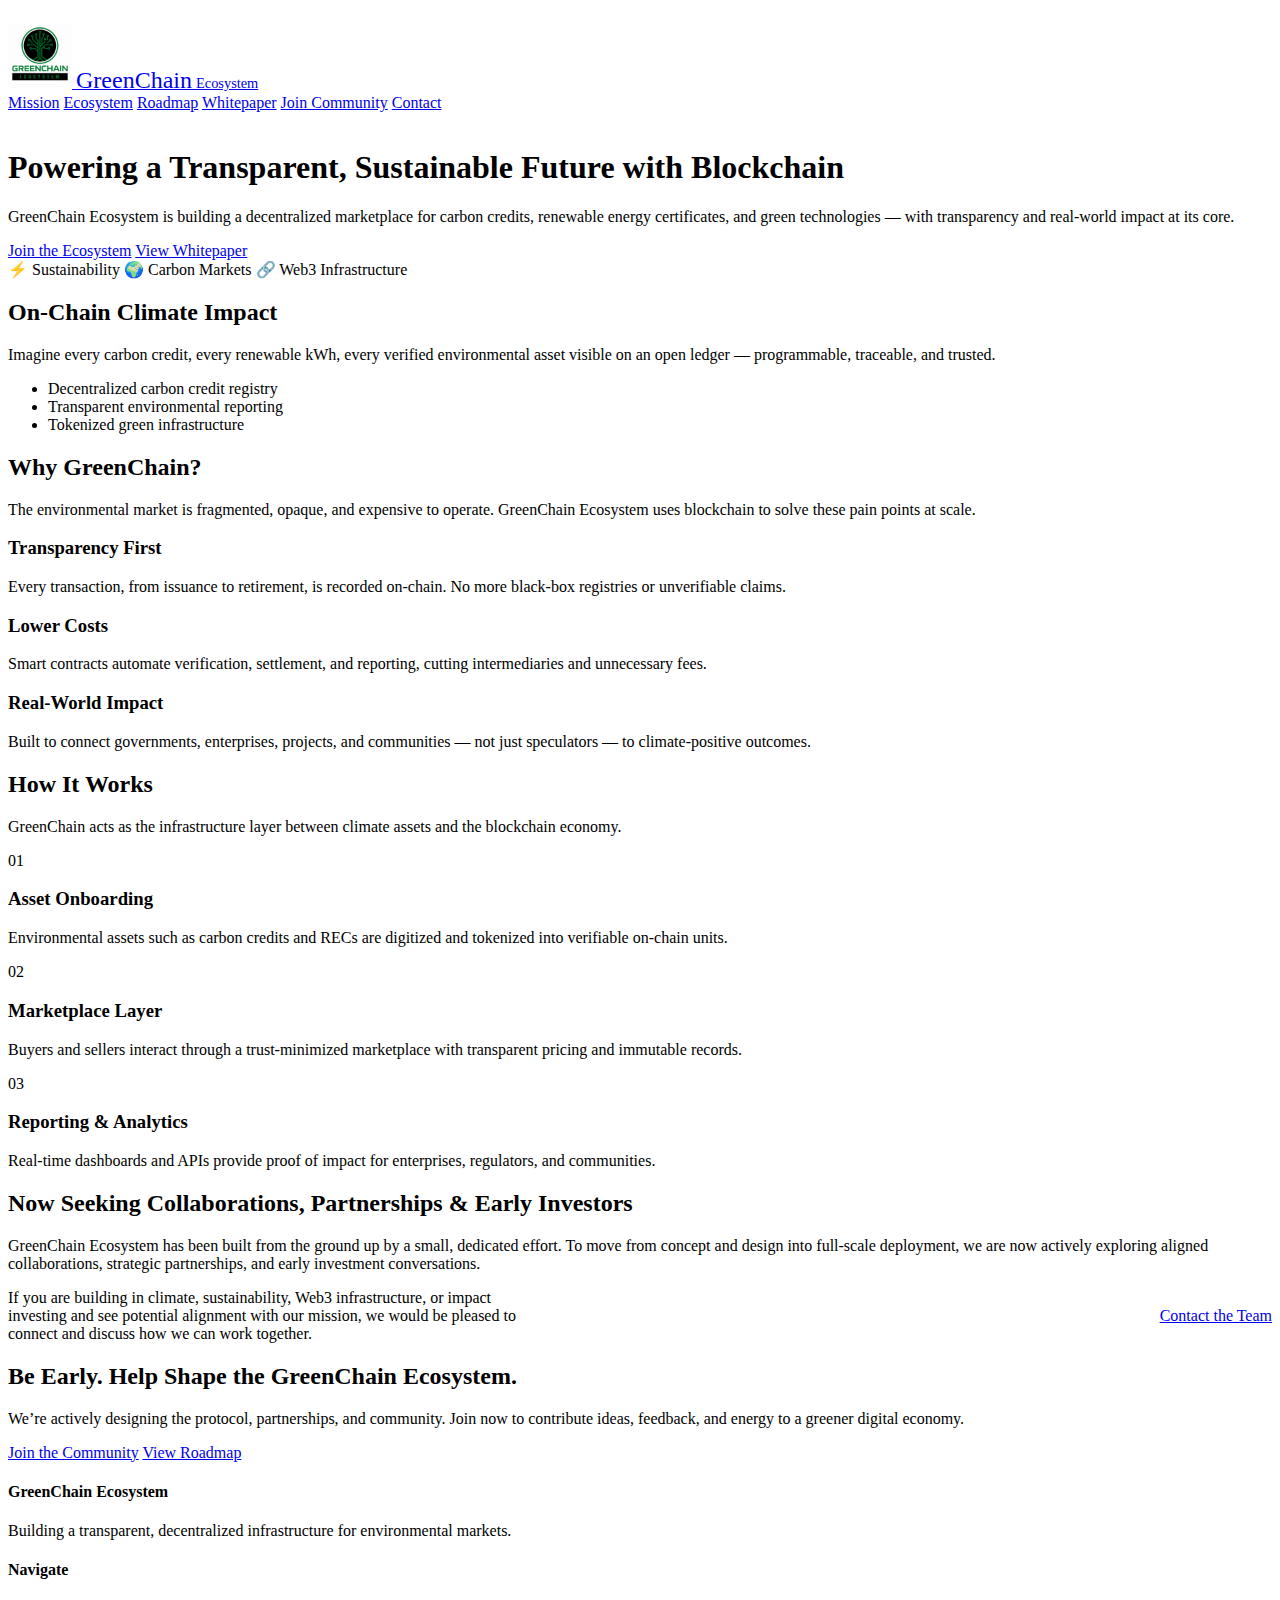
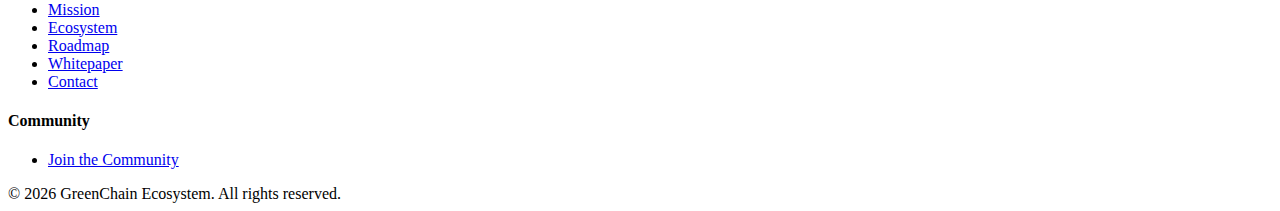
<file: index.html>
<!DOCTYPE html>
<html lang="en">
<head>
  <meta charset="UTF-8" />
  <meta name="viewport" content="width=device-width, initial-scale=1.0" />
  <title>GreenChain Ecosystem | Home</title>
  <meta
    name="description"
    content="GreenChain Ecosystem is building a decentralized, transparent marketplace for carbon credits, renewable energy certificates, and green technologies using blockchain for real-world environmental impact."
  />
  <link rel="stylesheet" href="styles.css" />

  <!-- Home page header/logo tweaks -->
  <style>
    .site-header {
      padding: 16px 0;
    }

    .nav-container {
      align-items: center;
    }

    .logo {
      max-height: 64px;   /* make logo larger */
      height: 64px;
      width: auto;
    }

    .brand-text .brand-name {
      font-size: 1.5rem;  /* slightly bigger brand text */
    }

    .brand-text .brand-sub {
      font-size: 0.9rem;
    }
  </style>
</head>
<body>
  <header class="site-header">
    <div class="container nav-container">
      <a href="index.html" class="brand">
        <img src="logo.png" alt="GreenChain Ecosystem Logo" class="logo" />
        <span class="brand-text">
          <span class="brand-name">GreenChain</span>
          <span class="brand-sub">Ecosystem</span>
        </span>
      </a>
      <nav class="nav">
        <a href="mission.html">Mission</a>
        <a href="ecosystem.html">Ecosystem</a>
        <a href="roadmap.html">Roadmap</a>
        <a href="whitepaper.html">Whitepaper</a>
        <a href="community.html" class="nav-cta">Join Community</a>
        <a href="contact.html" class="nav-link nav-cta">Contact</a>
      </nav>
    </div>
  </header>

  <main>
    <!-- HERO -->
    <section class="hero">
      <div class="container hero-grid">
        <div class="hero-text">
          <h1>Powering a Transparent, Sustainable Future with Blockchain</h1>
          <p class="hero-sub">
            GreenChain Ecosystem is building a decentralized marketplace for
            carbon credits, renewable energy certificates, and green technologies —
            with transparency and real-world impact at its core.
          </p>
          <div class="hero-actions">
            <a href="community.html" class="btn primary">Join the Ecosystem</a>
            <a href="whitepaper.html" class="btn ghost">View Whitepaper</a>
          </div>
          <div class="hero-tags">
            <span>⚡ Sustainability</span>
            <span>🌍 Carbon Markets</span>
            <span>🔗 Web3 Infrastructure</span>
          </div>
        </div>
        <div class="hero-visual card glass">
          <h2>On-Chain Climate Impact</h2>
          <p>
            Imagine every carbon credit, every renewable kWh, every verified
            environmental asset visible on an open ledger — programmable,
            traceable, and trusted.
          </p>
          <ul class="icon-list">
            <li><span class="dot"></span>Decentralized carbon credit registry</li>
            <li><span class="dot"></span>Transparent environmental reporting</li>
            <li><span class="dot"></span>Tokenized green infrastructure</li>
          </ul>
        </div>
      </div>
    </section>

    <!-- WHY SECTION -->
    <section class="section">
      <div class="container">
        <div class="section-header">
          <h2>Why GreenChain?</h2>
          <p>
            The environmental market is fragmented, opaque, and expensive to operate.
            GreenChain Ecosystem uses blockchain to solve these pain points at scale.
          </p>
        </div>

        <div class="grid-3">
          <div class="card">
            <h3>Transparency First</h3>
            <p>
              Every transaction, from issuance to retirement, is recorded on-chain.
              No more black-box registries or unverifiable claims.
            </p>
          </div>
          <div class="card">
            <h3>Lower Costs</h3>
            <p>
              Smart contracts automate verification, settlement, and reporting,
              cutting intermediaries and unnecessary fees.
            </p>
          </div>
          <div class="card">
            <h3>Real-World Impact</h3>
            <p>
              Built to connect governments, enterprises, projects, and communities —
              not just speculators — to climate-positive outcomes.
            </p>
          </div>
        </div>
      </div>
    </section>

    <!-- HOW IT WORKS -->
    <section class="section alt">
      <div class="container">
        <div class="section-header">
          <h2>How It Works</h2>
          <p>
            GreenChain acts as the infrastructure layer between climate assets
            and the blockchain economy.
          </p>
        </div>

        <div class="grid-3">
          <div class="card outline">
            <span class="step-label">01</span>
            <h3>Asset Onboarding</h3>
            <p>
              Environmental assets such as carbon credits and RECs are digitized
              and tokenized into verifiable on-chain units.
            </p>
          </div>
          <div class="card outline">
            <span class="step-label">02</span>
            <h3>Marketplace Layer</h3>
            <p>
              Buyers and sellers interact through a trust-minimized marketplace
              with transparent pricing and immutable records.
            </p>
          </div>
          <div class="card outline">
            <span class="step-label">03</span>
            <h3>Reporting & Analytics</h3>
            <p>
              Real-time dashboards and APIs provide proof of impact for
              enterprises, regulators, and communities.
            </p>
          </div>
        </div>
      </div>
    </section>

    <!-- PARTNERS / INVESTORS CALLOUT -->
    <section class="section alt">
      <div class="container">
        <div class="section-header">
          <h2>Now Seeking Collaborations, Partnerships & Early Investors</h2>
          <p>
            GreenChain Ecosystem has been built from the ground up by a small, dedicated effort.
            To move from concept and design into full-scale deployment, we are now actively exploring
            aligned collaborations, strategic partnerships, and early investment conversations.
          </p>
        </div>
        <div class="cta-card card glass" style="display:flex;flex-wrap:wrap;gap:16px;justify-content:space-between;align-items:center;">
          <p style="max-width:520px;margin:0;">
            If you are building in climate, sustainability, Web3 infrastructure, or impact investing and
            see potential alignment with our mission, we would be pleased to connect and discuss how we
            can work together.
          </p>
          <a href="contact.html" class="btn primary">Contact the Team</a>
        </div>
      </div>
    </section>

    <!-- CTA -->
    <section class="section cta-section">
      <div class="container cta-card card glass">
        <div>
          <h2>Be Early. Help Shape the GreenChain Ecosystem.</h2>
          <p>
            We’re actively designing the protocol, partnerships, and community.
            Join now to contribute ideas, feedback, and energy to a greener digital economy.
          </p>
        </div>
        <div class="cta-actions">
          <a href="community.html" class="btn primary wide">Join the Community</a>
          <a href="roadmap.html" class="btn ghost wide">View Roadmap</a>
        </div>
      </div>
    </section>
  </main>

  <footer class="site-footer">
    <div class="container footer-grid">
      <div>
        <h4>GreenChain Ecosystem</h4>
        <p>Building a transparent, decentralized infrastructure for environmental markets.</p>
      </div>
      <div>
        <h4>Navigate</h4>
        <ul>
          <li><a href="mission.html">Mission</a></li>
          <li><a href="ecosystem.html">Ecosystem</a></li>
          <li><a href="roadmap.html">Roadmap</a></li>
          <li><a href="whitepaper.html">Whitepaper</a></li>
          <li><a href="contact.html">Contact</a></li>
        </ul>
      </div>
      <div>
        <h4>Community</h4>
        <ul>
          <li><a href="community.html">Join the Community</a></li>
        </ul>
      </div>
    </div>
    <div class="container footer-bottom">
      <span>© <span id="year"></span> GreenChain Ecosystem. All rights reserved.</span>
    </div>
  </footer>

  <script>
    document.getElementById("year").textContent = new Date().getFullYear();
  </script>
</body>
</html>
</file>
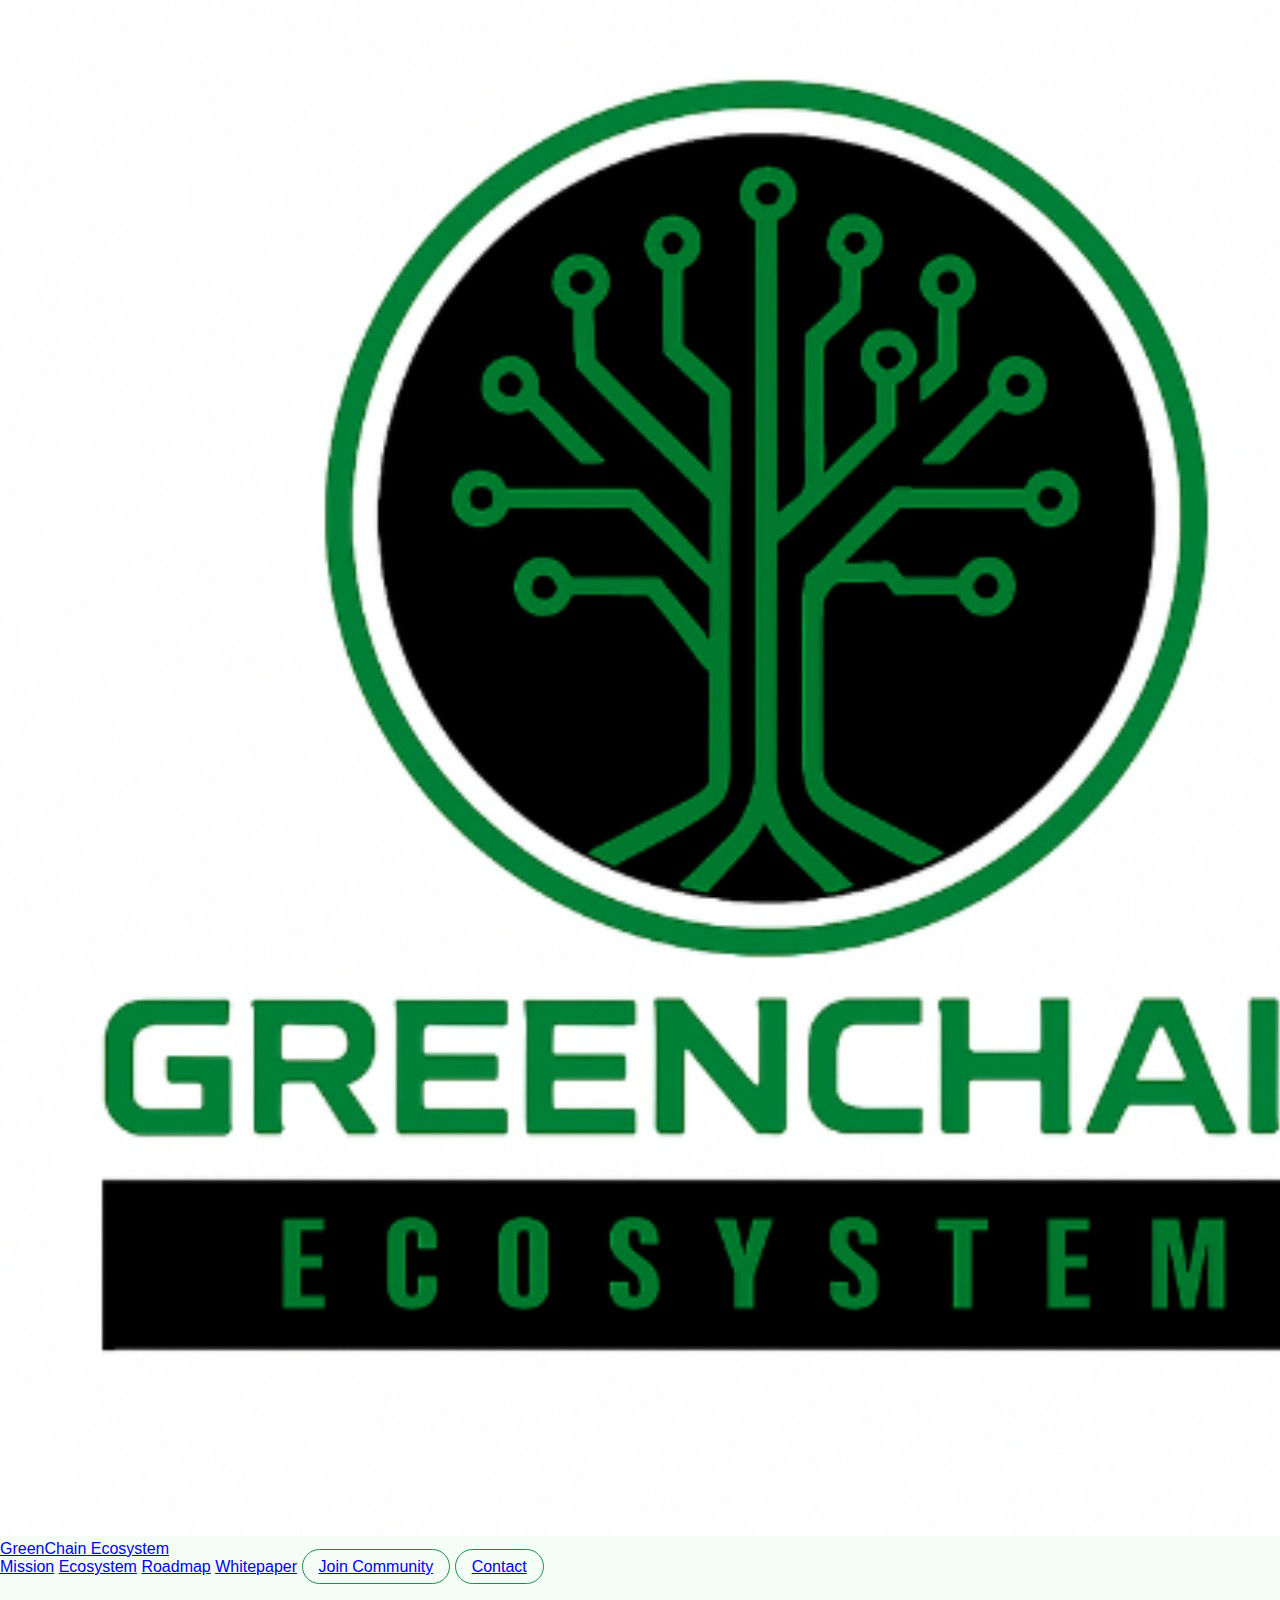
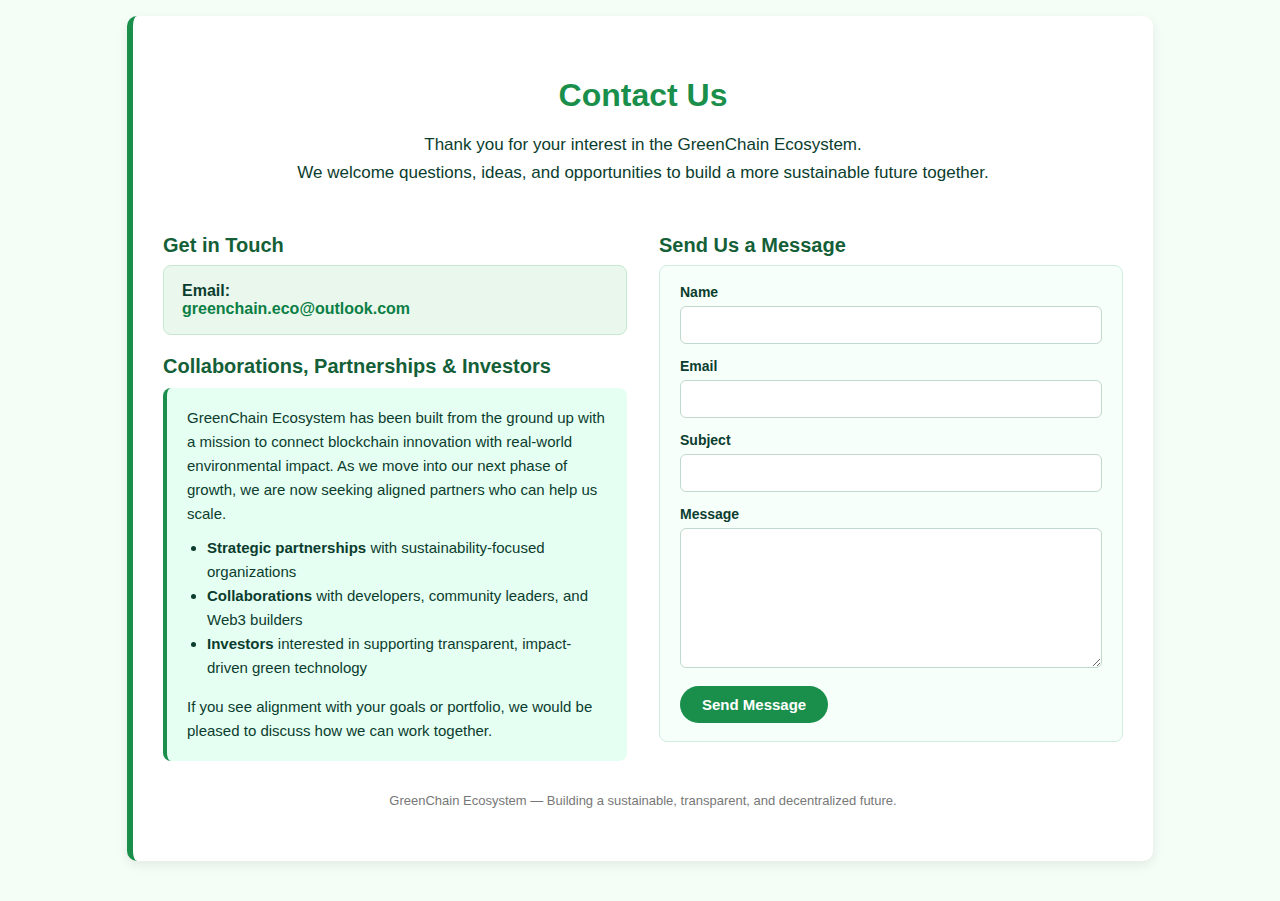
<file: contact.html>
<!DOCTYPE html>
<html lang="en">
<head>
  <meta charset="UTF-8" />
  <meta name="viewport" content="width=device-width, initial-scale=1.0" />
  <title>Contact Us | GreenChain Ecosystem</title>
  <link rel="stylesheet" href="styles.css" />

  <style>
    body {
      background: #f5fdf7;
      font-family: Arial, sans-serif;
      color: #0b3d2e;
      margin: 0;
      padding: 0;
    }

    main.contact-page {
      padding: 40px 16px;
    }

    .contact-container {
      max-width: 960px;
      margin: 0 auto;
      background: #ffffff;
      box-shadow: 0 4px 12px rgba(0,0,0,0.08);
      border-radius: 10px;
      padding: 40px 30px;
      border-left: 6px solid #1a8f4b;
    }

    .contact-heading {
      text-align: center;
      margin-bottom: 10px;
      color: #1a8f4b;
      font-size: 32px;
      font-weight: 700;
    }

    .contact-subtitle {
      text-align: center;
      font-size: 17px;
      margin-bottom: 32px;
      line-height: 1.6;
    }

    .contact-layout {
      display: grid;
      grid-template-columns: repeat(auto-fit, minmax(260px, 1fr));
      gap: 32px;
      align-items: flex-start;
    }

    .contact-panel-title {
      font-size: 20px;
      font-weight: bold;
      color: #145f38;
      margin-bottom: 8px;
    }

    .contact-email-box {
      background: #e9f7ed;
      border-radius: 8px;
      border: 1px solid #c6e9d0;
      padding: 16px 18px;
      font-size: 16px;
      margin-bottom: 20px;
    }

    .contact-email-box a {
      color: #0b7f45;
      font-weight: bold;
      text-decoration: none;
    }

    .contact-email-box a:hover {
      text-decoration: underline;
    }

    .cta-box {
      margin-top: 10px;
      background: #e6fff3;
      border-left: 4px solid #1a8f4b;
      padding: 18px 20px;
      font-size: 15px;
      border-radius: 8px;
      line-height: 1.6;
    }

    .cta-box ul {
      margin-top: 10px;
      padding-left: 20px;
    }

    .contact-form {
      background: #f7fffb;
      border-radius: 8px;
      border: 1px solid #cfeee0;
      padding: 18px 20px;
    }

    .contact-form-group {
      margin-bottom: 14px;
    }

    .contact-form label {
      display: block;
      font-size: 14px;
      margin-bottom: 6px;
      font-weight: 600;
    }

    .contact-form input,
    .contact-form textarea {
      width: 100%;
      padding: 10px 12px;
      border-radius: 6px;
      border: 1px solid #c1d9cc;
      font-size: 14px;
      font-family: inherit;
      box-sizing: border-box;
    }

    .contact-form textarea {
      min-height: 140px;
      resize: vertical;
    }

    .contact-form button {
      display: inline-block;
      padding: 10px 22px;
      border-radius: 999px;
      border: none;
      background: #1a8f4b;
      color: #ffffff;
      font-size: 15px;
      font-weight: 600;
      cursor: pointer;
      transition: transform 0.1s ease, box-shadow 0.1s ease, background 0.15s ease;
    }

    .contact-form button:hover {
      background: #14723d;
      transform: translateY(-1px);
      box-shadow: 0 4px 8px rgba(0,0,0,0.12);
    }

    .footer-note {
      margin-top: 32px;
      text-align: center;
      color: #777;
      font-size: 13px;
    }

    .nav-cta {
      border-radius: 999px;
      padding: 8px 16px;
      border: 1px solid #1a8f4b;
    }

    .nav-cta:hover {
      background: #1a8f4b;
      color: #ffffff;
    }
  </style>
</head>
<body>

  <header class="site-header">
    <div class="container nav-container">
      <a href="index.html" class="brand">
        <img src="logo.png" alt="GreenChain Ecosystem Logo" class="logo" />
        <span class="brand-text">
          <span class="brand-name">GreenChain</span>
          <span class="brand-sub">Ecosystem</span>
        </span>
      </a>

      <nav class="nav">
        <a href="mission.html">Mission</a>
        <a href="ecosystem.html">Ecosystem</a>
        <a href="roadmap.html">Roadmap</a>
        <a href="whitepaper.html">Whitepaper</a>
        <a href="community.html" class="nav-cta">Join Community</a>
        <a href="contact.html" class="nav-link nav-cta">Contact</a>
      </nav>
    </div>
  </header>

  <main class="contact-page">
    <div class="contact-container">
      <h1 class="contact-heading">Contact Us</h1>
      <p class="contact-subtitle">
        Thank you for your interest in the GreenChain Ecosystem.<br>
        We welcome questions, ideas, and opportunities to build a more sustainable future together.
      </p>

      <div class="contact-layout">

        <section>
          <h2 class="contact-panel-title">Get in Touch</h2>

          <div class="contact-email-box">
            <strong>Email:</strong><br>
            <a href="mailto:greenchain.eco@outlook.com">greenchain.eco@outlook.com</a>
          </div>

          <h2 class="contact-panel-title">Collaborations, Partnerships & Investors</h2>
          <div class="cta-box">
            GreenChain Ecosystem has been built from the ground up with a mission to connect blockchain
            innovation with real-world environmental impact. As we move into our next phase of growth, we are
            now seeking aligned partners who can help us scale.
            <ul>
              <li><strong>Strategic partnerships</strong> with sustainability-focused organizations</li>
              <li><strong>Collaborations</strong> with developers, community leaders, and Web3 builders</li>
              <li><strong>Investors</strong> interested in supporting transparent, impact-driven green technology</li>
            </ul>
            If you see alignment with your goals or portfolio, we would be pleased to discuss how we can work together.
          </div>
        </section>

        <section>
          <h2 class="contact-panel-title">Send Us a Message</h2>

          <form class="contact-form"
                action="https://formsubmit.co/greenchain.eco@outlook.com"
                method="POST">

            <input type="hidden" name="_next" value="https://greenchaineco-ceo.github.io/greenchain-ecosystem/thank-you.html">
            <input type="hidden" name="_subject" value="New message from the GreenChain Ecosystem website">
            <input type="hidden" name="_template" value="table">
            <input type="hidden" name="_captcha" value="false">

            <div class="contact-form-group">
              <label for="name">Name</label>
              <input id="name" name="Name" type="text" required />
            </div>

            <div class="contact-form-group">
              <label for="email">Email</label>
              <input id="email" name="Email" type="email" required />
            </div>

            <div class="contact-form-group">
              <label for="subject">Subject</label>
              <input id="subject" name="Subject" type="text" required />
            </div>

            <div class="contact-form-group">
              <label for="message">Message</label>
              <textarea id="message" name="Message" required></textarea>
            </div>

            <button type="submit">Send Message</button>
          </form>
        </section>
      </div>

      <p class="footer-note">
        GreenChain Ecosystem — Building a sustainable, transparent, and decentralized future.
      </p>

    </div>
  </main>

</body>
</html>
</file>
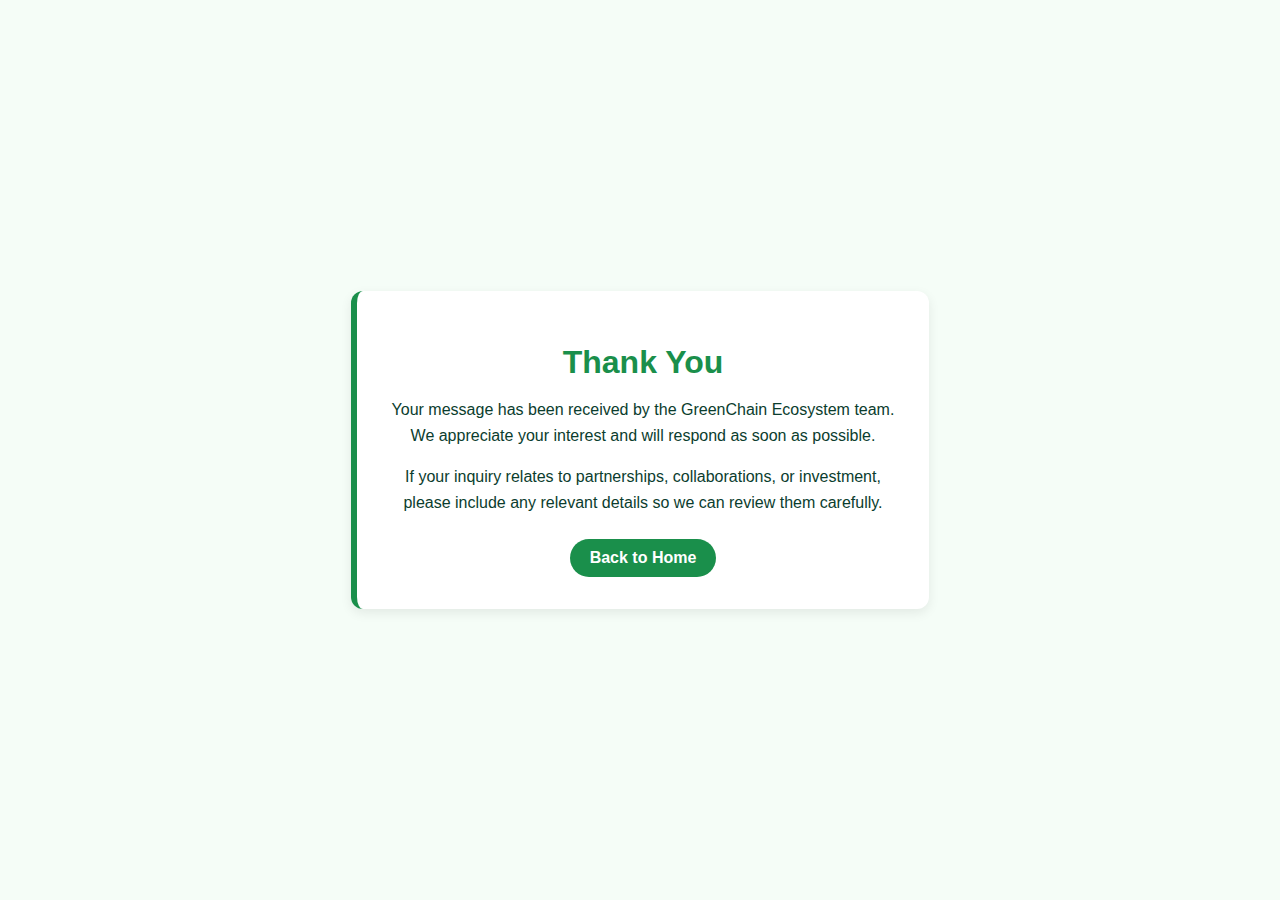
<file: Thank-you.html>
<!DOCTYPE html>
<html lang="en">
<head>
  <meta charset="UTF-8" />
  <meta name="viewport" content="width=device-width, initial-scale=1.0" />
  <title>Thank You | GreenChain Ecosystem</title>
  <link rel="stylesheet" href="styles.css" />
  <style>
    body {
      background: #f5fdf7;
      font-family: Arial, sans-serif;
      color: #0b3d2e;
      margin: 0;
      padding: 0;
      display: flex;
      align-items: center;
      justify-content: center;
      min-height: 100vh;
    }
    .thankyou-box {
      max-width: 520px;
      background: #ffffff;
      border-radius: 12px;
      padding: 32px 26px;
      box-shadow: 0 4px 12px rgba(0,0,0,0.08);
      text-align: center;
      border-left: 6px solid #1a8f4b;
    }
    .thankyou-box h1 {
      color: #1a8f4b;
      margin-bottom: 12px;
    }
    .thankyou-box p {
      margin-bottom: 16px;
      line-height: 1.6;
    }
    .thankyou-box a {
      display: inline-block;
      margin-top: 8px;
      padding: 10px 20px;
      border-radius: 999px;
      background: #1a8f4b;
      color: #ffffff;
      text-decoration: none;
      font-weight: 600;
    }
    .thankyou-box a:hover {
      background: #14723d;
    }
  </style>
</head>
<body>
  <div class="thankyou-box">
    <h1>Thank You</h1>
    <p>
      Your message has been received by the GreenChain Ecosystem team.<br>
      We appreciate your interest and will respond as soon as possible.
    </p>
    <p>
      If your inquiry relates to partnerships, collaborations, or investment,
      please include any relevant details so we can review them carefully.
    </p>
    <a href="index.html">Back to Home</a>
  </div>
</body>
</html>
</file>
<file: styles.css>

</file>
